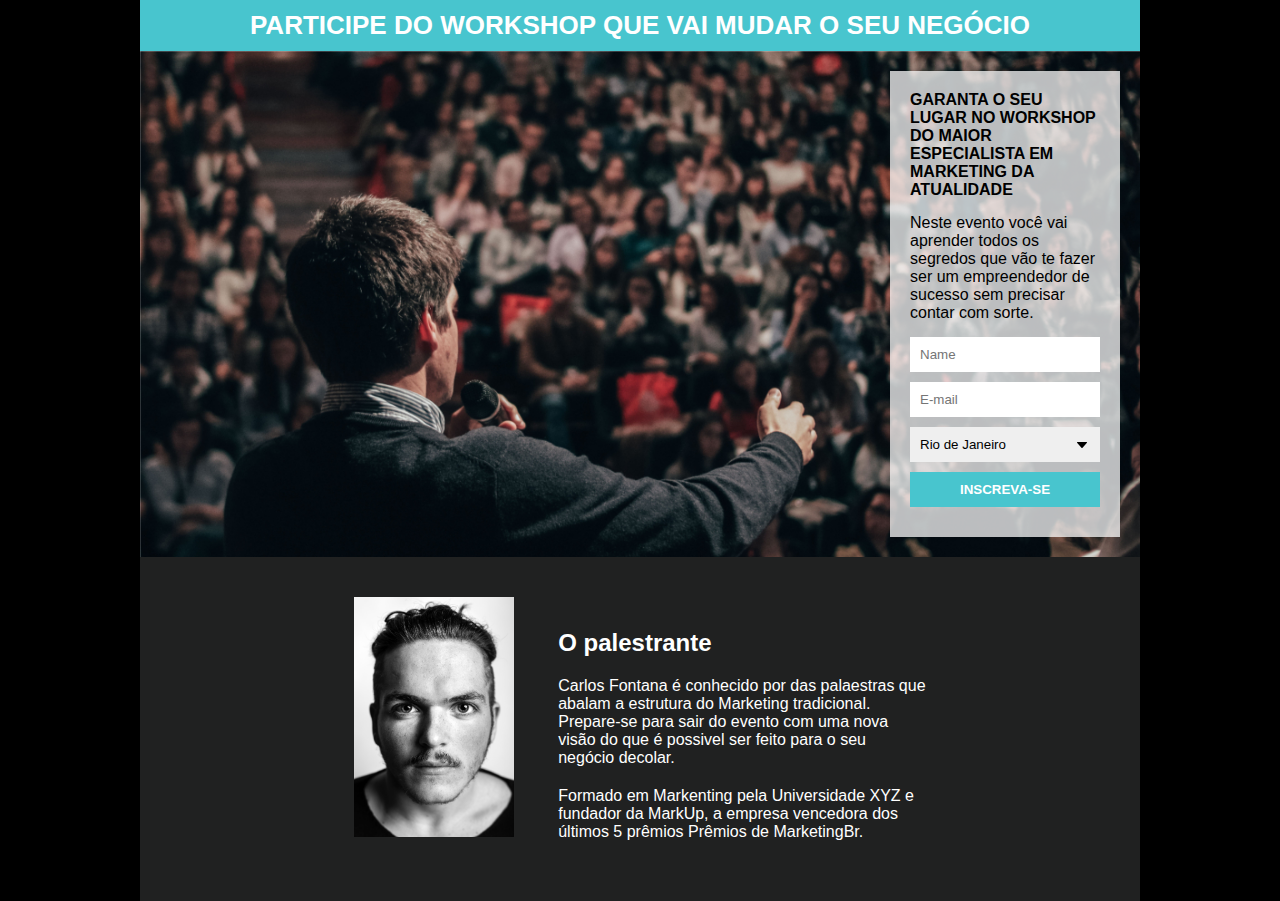
<file: programadorBR-paginaCaptura/index.html>
<!DOCTYPE html>
<html lang="pt-BR">
<head>
    <meta charset="UTF-8">
    <meta http-equiv="X-UA-Compatible" content="IE=edge">
    <meta name="viewport" content="width=device-width, initial-scale=1.0">
    <link rel="icon" href="./images/ico.png" type="images/png">
    <link rel="stylesheet" href="./css/style.css">
    <title>Workshop</title>
</head>
<body>
    <div class="container">
        <header>
            <h1 class="title">PARTICIPE DO WORKSHOP QUE VAI MUDAR O SEU NEGÓCIO</h1>
        </header>
        <section>
            <div class="formContainer">
                <h2 class="mb">GARANTA O SEU LUGAR NO WORKSHOP DO MAIOR ESPECIALISTA EM MARKETING DA ATUALIDADE</h2>
                <p class="mb">Neste evento você vai aprender todos os segredos que vão te fazer ser um empreendedor de sucesso sem precisar contar com sorte.</p>
                <form action="https://protonmail.us10.list-manage.com/subscribe/post?u=d632b6519b3e28cdf7781c2b9&amp;id=48d5800d62&amp;f_id=000a2be2f0" method="post" id="mc-embedded-subscribe-form" name="mc-embedded-subscribe-form" class="validate" target="_blank" novalidate>
                    <input id="name" type="text" name="FNAME" placeholder="Name">
                    <input type="text" id="email" name="EMAIL" placeholder="E-mail">
                    <select name="PLACE" id="place">
                        <option value="rj">Rio de Janeiro</option>
                        <option value="sp">São Paulo</option>
                        <option value="mg">Minas Gerais</option>
                        <option value="es">Espírito Santo</option>
                    </select>
                    <div style="position: absolute; left: -5000px;" aria-hidden="true"><input type="text" name="b_d632b6519b3e28cdf7781c2b9_48d5800d62" tabindex="-1" value=""></div>
                    <input type="submit" value="INSCREVA-SE">
                </form>

            </div>
        </section>
        <footer>
            <img src="./images/face.jpg" alt="imgPalestrante" class="picture">
            <div class="description">
                <h3>O palestrante</h3>
                <p>Carlos Fontana é conhecido por das palaestras que abalam a estrutura do Marketing tradicional. Prepare-se para sair do evento com uma nova visão do que é possivel ser feito para o seu negócio decolar.</p>
                <p>Formado em Markenting pela Universidade XYZ e fundador da MarkUp, a empresa vencedora dos últimos 5 prêmios Prêmios de MarketingBr.</p>
            </div>
        </footer>

    </div>



</body>
</html>
</file>
<file: programadorBR-paginaCaptura/css/style.css>
*{
    margin: 0;
    padding: 0;
    box-sizing: border-box;
}


body{
    font-family: Arial, Helvetica, sans-serif;
    background-color: black;
}


.container{
    max-width: 1000px;
    margin: auto;
}

header{
    background-color: #48c5CE;
    text-align: center;
    color: white;
    padding: 10px;
}


.title {
    font-size: 26px;

}

section {
     padding:20px;    
     background-image: url('../images/people.jpg');
     background-size: cover;
     overflow: hidden;
}   

.formContainer {
    max-width: 230px;
    background-color: #FFFFFFBB;
    padding: 20px;
    float: right;
}

h2{
    font-size: 16px;
}

.mb{
    margin-bottom: 15px;
}

input, select {
    width:100%;
    padding: 10px;
    border: none;
    margin-bottom: 10px;
}

input[type="submit"]{
    color:white;
    background-color: #48c5ce;
    font-weight: bold;
}



select {
    -moz-appearance: none;
    -webkit-appearance: none;
    appearance: none;

    background-image: url('../images/arrow.jpg');
    background-repeat: no-repeat;

    background-position: calc(100% - 10px) center;
}

.picture {
    width: 160px;

}

footer{
    background-color:#202121;
    padding: 40px;
    text-align: center;
}

.description {
    display: inline-block;
    text-align: left;
    color: white;
    max-width: 40%;
    margin-left: 40px;

}

.description p, .description h3{
    margin-bottom: 20px;
}

.description h3{
    font-size: 24px;
}

@media screen  and (max-width: 425px){
    .formContainer{
        float:none;
        text-align: center;
        margin: auto;
    }    

    .description{
        text-align: center;
        display: inline;
        margin: auto;
        padding: 5px;
        
    }

    .description h3{
        margin-top: 10px;
    }
}
</file>
